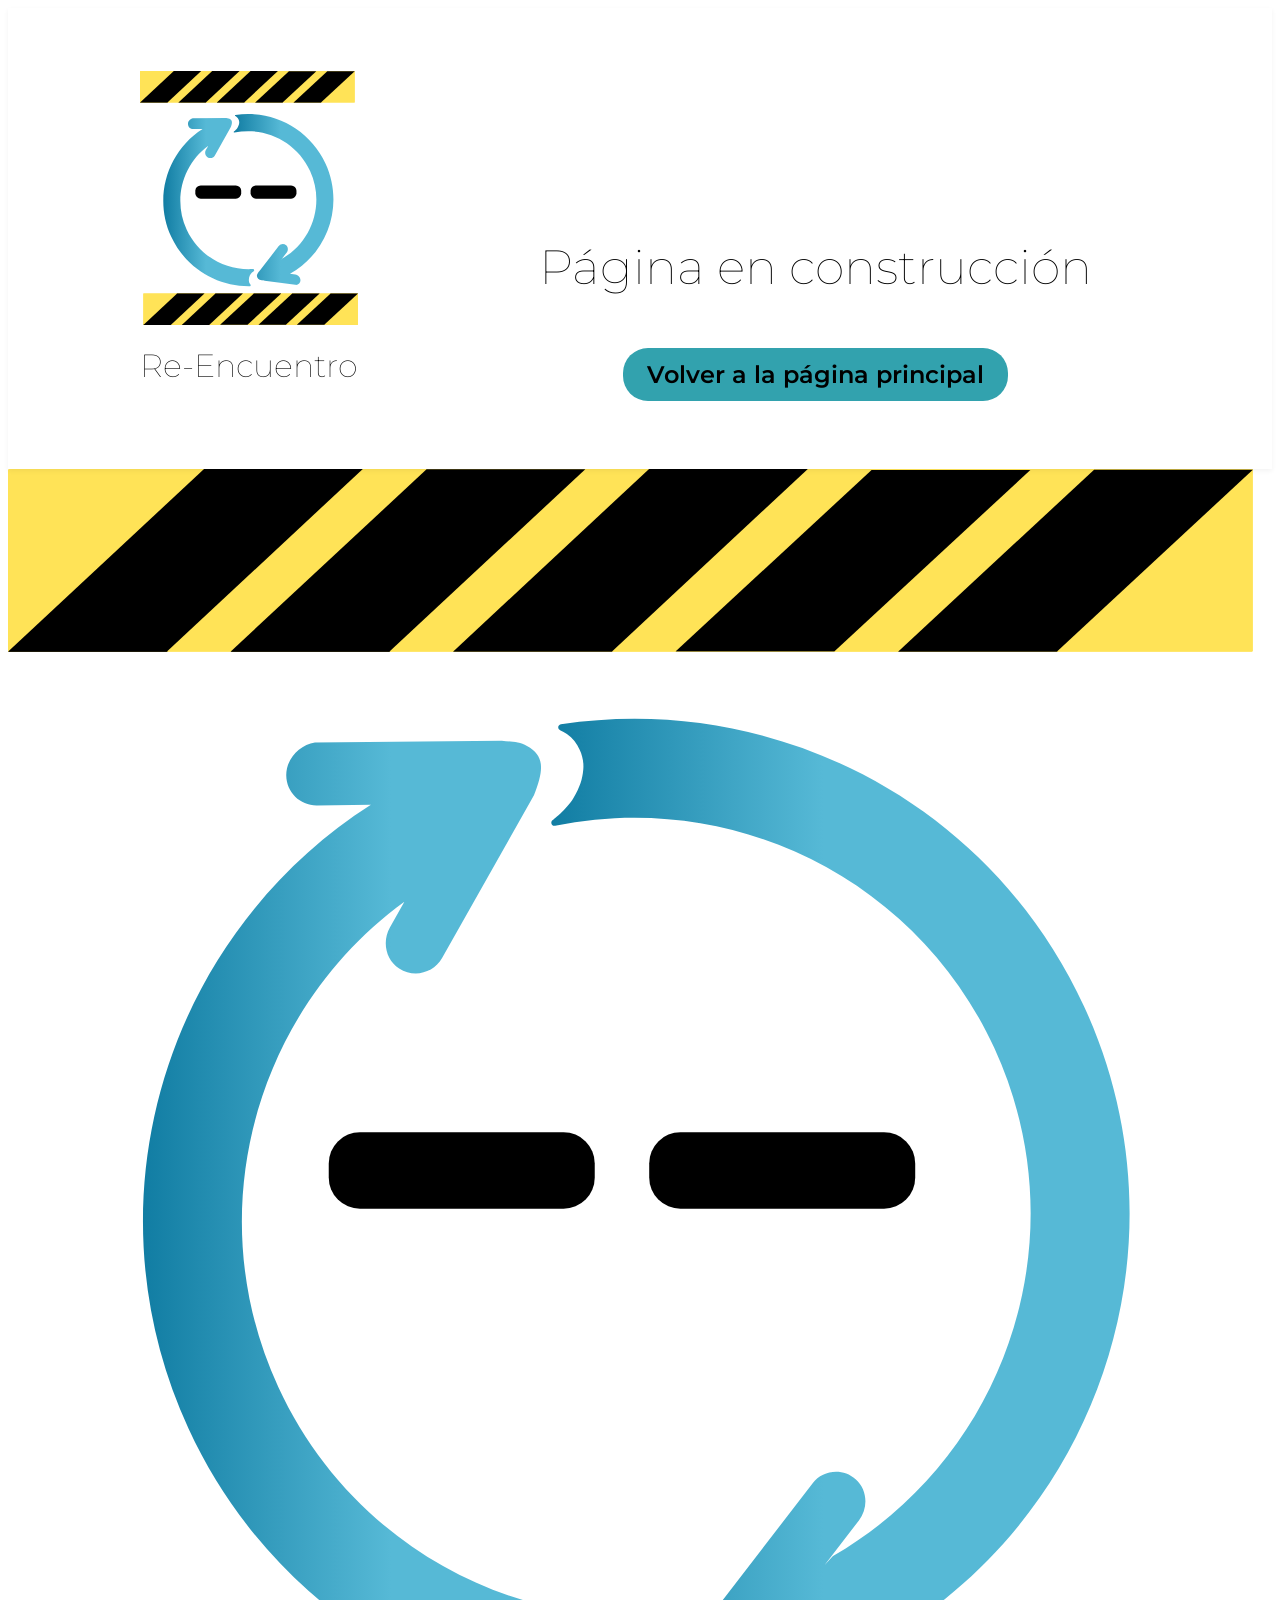
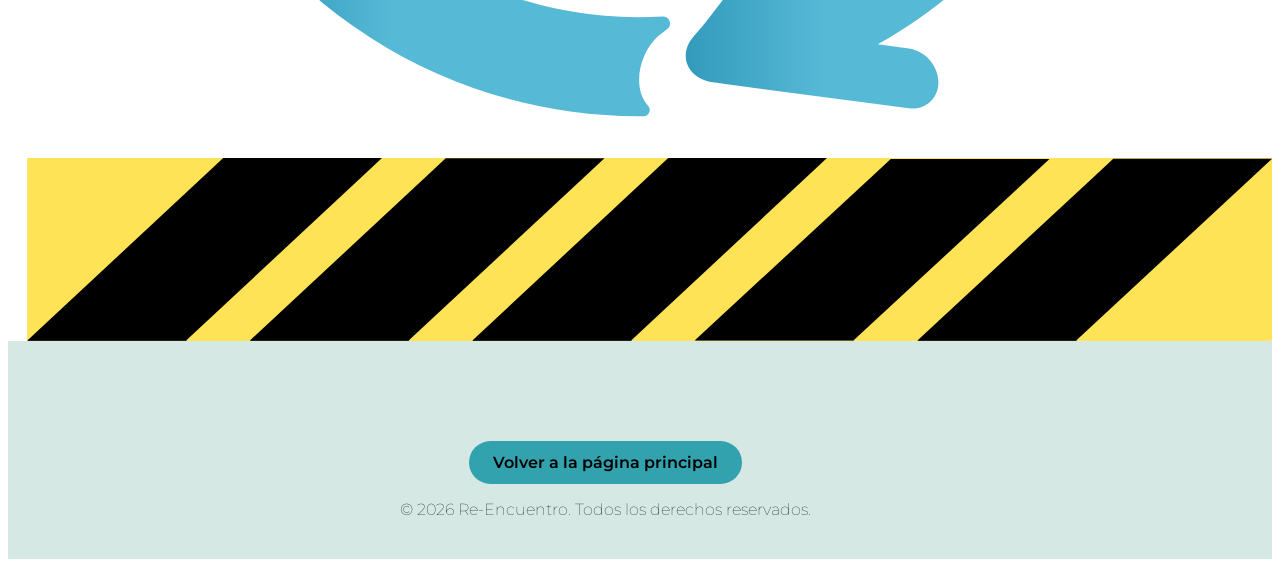
<file: pages/busco.html>
<!DOCTYPE html>
<html lang="es">

<head>
    <meta charset="UTF-8">
    <meta name="viewport" content="width=device-width, initial-scale=1.0">
    <title>Etiquetas QR</title>

<!-- Tipografías Google Fonts Las fuentes de la página son Montserrat css-->
    <link rel="preconnect" href="https://fonts.googleapis.com">
    <link rel="preconnect" href="https://fonts.gstatic.com" crossorigin>
    <link href="https://fonts.googleapis.com/css2?family=Montserrat:wght@400;700&display=swap" rel="stylesheet">
    <family=Montserrat:wght@400;700&display=swap" rel="stylesheet">

<!-- Links a css-->
    <link rel="stylesheet" href="../css/variables.css">
    <link rel="stylesheet" href="../css/style.css">
    <link rel="stylesheet" href="../css/styleBtn.css">
    <link rel="stylesheet" href="../css/styleSection.css">
    <link rel="stylesheet" href="../css/image.css">
    <link rel="stylesheet" href="../css/form.css">
</head>

<!-- página de Etiquetas QR -->
<body> 
    <header>
        <div class="main_header"> <!-- grid ==$0 investigar-->
            <div class="header-container"> 
            <div class="logo_brand">
            <a href="../index.html">
            <img src="../assets/static/logoChicoEnConstruccion.svg" alt="Re-Encuentro" class="logo-img">
            </a>
            <div class="brand-text">
                <h1 class="logo">Re-Encuentro</h1>
            </div>
        </div>
        <div>
            <div class="en-construccion" class="section"><h1> Página en construcción </h1>
            <a href="../index.html" class="btn-volver">Volver a la página principal</a>
        </div>
    </header>

    <main> 
        <div>  
            <section>
            <img src="../assets/static/logoChicoEnConstruccion.svg" alt="Re-Encuentro" class="logo-img">
            </section>
        </div> 
    </main>

    <footer>
        <section>
            <div class="style-footer">
            <a href="../index.html" class="btn-volver">Volver a la página principal</a>
            <p>© 2026 Re-Encuentro. Todos los derechos reservados.</p>
            </div>
    </section>  
</footer>

</body>
</file>
<file: css/variables.css>
/* Paleta de colores 01 */

:root {
    /* Paleta de Colores 01 */

    --color-turquesa: #32a2ae;    /* Turquesa */
    --color-verde: #2d8c72;  /* Verde */
    --color-oscuro: #3f3f3f;      /* Gris de botones */
    --color-shdw: #2e2e2e;

    /*Color hover*/
    --color-hover: #166534; /* Verde más oscuro para hover */   

   /* Colores BG */
    --bg-medio: #c6c6c5;
    --bg-white:#ffffff;

     /* Fuentes */ 
    --texto-dark:#202020;
    --texto-media: #646464;
    --texto-light: #ffffff;

    /* Bordes */
    --borde: #2e2e2e;
    --radio-borde: 25px;
    --ancho-borde-boton: 1px;

    /* Sombra */
    --shdw: #2e2e2e;
    --shdw-green:#2d8c72;  
}
</file>
<file: css/style.css>
/* Logo manenejo 
Class logo

class="logo_desktop"
class="logo_chico"
class="logo_mobile"
class="logo_menu"


/* -----------------------*/
/* El cuerpo del contenido*/
body {
    background-color: var(--bgWhite); /* definido por variables */
    font-family: 'Montserrat', sans-serif;
}
/*Titulos*/
h1 {
    font-family: 'Montserrat', sans-serif;
    font-weight: 100;
    font-style: bold;
}

h2, h3 {
    font-family: 'Montserrat', sans-serif;
    font-weight: 30;
    font-style: normal;
}

h4 {
    font-family: 'Montserrat', sans-serif;
    font-weight: 20;
    font-style: normal;
}

p {
    font-family: 'Montserrat', sans-serif;
    font-weight: 12;
    font-style: normal;
}

.title-botton {
    font-family: 'Montserrat', sans-serif;
    font-weight: 10;
    font-style: normal; 
    color: var(--texto-dark);
    text-align: center;
}

.titulo-seccion {
    text-align: center;
    margin-bottom: 2rem;
}
.fondo-color-seccion {
    background-color: var(--color-turquesa);
    border-radius: var(--radio-borde);
    padding: clamp(1.5rem, 4vw, 3rem);
}

/* Imágenes responsivas */
img {
  max-width: 100%;
  height: auto;
  display: block;
}

.logo-img {
    max-width: 100%;
    height: auto;
    display: block;
    align-content: center;
}

/* Configuración general del Header */
.main_header {
    background-color: var(--bg-white); /* Fondo blanco como la referencia */
    padding: 20px 0;
    box-shadow: 0 2px 5px rgba(0,0,0,0.05);
    position: sticky;
    top: 0;
    z-index: 1000;
    width: 100%;
}
.header-container {
    max-width: 1000px;
    margin: 0 auto;
    display: flex;
    justify-content: space-between;
    align-items: center;
    padding: 0 20px;
}

/* Logo y Texto */
.logo-brand {
    display: flex;
    align-items: left;
    gap: 10px;
}

.slogan {
    font-size: 0.8rem;
    margin: 0;
    font-weight: 400;
    color: var(--texto-media);
}

/* Navegación */
.nav-links {
    display: flex;
    list-style: none;
    gap: 30px;
    margin: 0;
    padding: 0;
}

.nav-links a {
    text-decoration: none;
    color: var(--texto-dark);
    font-weight: 500;
    font-size: 0.95rem;
    transition: color 0.3s;
}

.nav-links a:hover {
    color: var(--color-verde); /* Cambio de color al pasar el mouse */
}

/*Submenus/*

/* Asegura que el padre sea la referencia de posición */
.dropdown {
    position: relative;
}

/* Estilo del submenú oculto */
.submenu {
    display: none;             /* Lo oculta por defecto */
    position: absolute;        /* Lo posiciona justo debajo del padre */
    top: 100%;                 /* Aparece al ras del header */
    left: 0;
    background-color: #ffffff; /* Fondo blanco */
    list-style: none;
    padding: 10px 0;
    min-width: 150px;
    box-shadow: 0 8px 16px rgba(0,0,0,0.1); /* Sombra para que flote */
    border-radius: 8px;
    z-index: 1000;
}

/* Estilo de los links dentro del submenú */
.submenu li a {
    padding: 10px 20px;
    display: block;
    color: var(--texto-dark);
    font-size: 0.9rem;
    text-decoration: none;
}

.submenu li a:hover {
    background-color: var(--bg-medio); /* Tu verde clarito al pasar el mouse */
    color: var(--color-hover); /* verde bosque */
}

/* MOSTRAR EL SUBMENÚ AL PASAR EL MOUSE */
.dropdown:hover .submenu {
    display: block;
}

/* Tarjetas, para mostrar pasos o testimonios */


.fondo-color-seccion {
    background-color: var(--color-turquesa);
    border-radius: var(--radio-borde);
    padding: clamp(1.5rem, 4vw, 3rem);
}
/* Tarjetas, para mostrar pasos o testimonios */
/* Cards pasos */
.grilla-pasos {
    display: grid;
    /*grid-template-columns: repeat(auto-fit, minmax(min(260px, 100%), 1fr)); */
    grid-template-columns: repeat(3, minmax(220px, 1fr));
    gap: 1.5rem;
    align-items: stretch;
    margin-top: 2rem;
    margin-bottom: 2rem;
    padding: clamp(1rem, 4vw, 3.75rem);
    background-color: var(--color-turquesa);
    border-radius: var(--radio-borde);
}

.paso-card {
    position: relative;
    overflow: hidden;
    display: flex;
    background-color: color-mix(in srgb, var(--bg-white) 80%, transparent);
    color: var(--texto-dark);
    padding: 1.5rem;
    border: 1px solid var(--borde);
    border-radius: var(--radio-borde);
    cursor: pointer;
    transition: transform 0.3s ease, box-shadow 0.3s ease;
    height: 100%;
    min-height: 0px;
}

.card-contenido {
    position: relative;
    z-index: 2;
    display: flex;
    flex-direction: column;
    align-items: center;
    justify-content: center;
    text-align: center;
    gap: 0.75rem;
    height: 100%;
    margin-bottom: 3rem;
}

.card-contenido h3 {
    position: top;
    color: var(--texto-light);
    font-weight: 700;
    z-index: 2;
    display: flex;
    flex-direction: column;
    gap: 0.75rem;
}

.card-ilustracion {
    position: absolute;
    inset: 0;
    background-size: cover;
    background-repeat: no-repeat;
    background-position:center;
    border-radius: var(--radio-borde);
    opacity: 1;
    z-index: 0;
    transition: opacity 0.35s ease, transform 0.35s ease;
    transform: scale(0.88);
}

.paso-card::after {
    content: "";
    position: absolute;
    inset: 0;
    background: var(--bg-white);
    opacity: 0;
    transition: opacity 0.35s ease;
    z-index: 1;
}
/*Texto al inicio del card*/
.paso-card h2 {
    display: inline-block;
    color: #ffffff;
    background-color: rgba(0, 0, 0, 0.75);
    padding: 0.4rem 0.8rem;
    border-radius: 12px;
    transition: color 0.3s ease, text-shadow 0.3s ease;
}
/*Texto al post card*/
.paso-card:hover h2 {
    color: var(--texto-dark);
    background-color: transparent;
    text-shadow: none;
}
.paso-card:hover .card-ilustracion {
    opacity: 1;
    transform: scale(1);
}

.paso-card:hover::after {
    opacity: 1;
}

.paso-card:hover {
    transform: translateY(-4px);
    box-shadow: 0 12px 24px rgba(0, 0, 0, 0.12);
}



/* 1. Ocultamos el párrafo inicialmente */
.paso-card .card-contenido p {
    opacity: 0;
    transform: translateY(10px);
    transition: all 0.4s ease;
    visibility: hidden; /* Evita que el mouse detecte el texto oculto */
}

/* 2. Cuando el mouse pasa sobre la card */
.paso-card:hover .card-contenido p {
    opacity: 1;
    transform: translateY(0);
    visibility: visible;
}

/* Bloque QR */

.bloque-qr p {
    margin-bottom: 1rem;
}

/*cta de iniciar pasos, al boton de inicio*/

.contenedor-volver-inicio {
    display: flex;
    justify-content: center;
    text-align: center;
    margin-top: 12rem;
}

/* Testimonios   */

.grilla-testimonios {  /*variante para que se vea una sola columna*/
    display: grid;
    grid-template-columns: 1fr;
    gap: 1.5rem;
}

.testimonio-card {
    position: relative;
    min-height: 320px;
    border-radius: 24px;
    overflow: hidden;
    background-size: cover;
    background-position: center;
    background-repeat: no-repeat;
    cursor: pointer;
    transition: transform 0.35s ease, box-shadow 0.35s ease;
}

.testimonio-card:hover {
    transform: translateY(-4px);
    box-shadow: 0 14px 28px rgba(0, 0, 0, 0.16);
}

.testimonio-overlay {
    position: absolute;
    inset: 0;
    background-color: rgba(0, 0, 0, 0.28);
    z-index: 1;
    transition: background-color 0.3s ease;
}

.testimonio-card:hover .testimonio-overlay {
    background-color: rgba(0, 0, 0, 0.42);
}

.testimonio-contenido {
    position: relative;
    z-index: 2;
    height: 100%;
    display: flex;
    align-items: center;
    justify-content: center;
    text-align: center;
    padding: 2rem;
}

.titulo-impacto {
    color: white;
    background-color: rgba(0, 0, 0, 0.35);
    padding: 0.6rem 1rem;
    border-radius: 14px;
    transition: opacity 0.3s ease, transform 0.3s ease;
}

.numero-impacto {
    position: absolute;
    opacity: 0;
    transform: translateY(10px);
    font-size: 2.4rem;
    font-weight: 700;
    color: white;
    background-color: rgba(0, 0, 0, 0.35);
    padding: 0.6rem 1rem;
    border-radius: 14px;
    transition: opacity 0.3s ease, transform 0.3s ease;
}

.testimonio-card:hover .titulo-impacto {
    opacity: 0;
    transform: translateY(-10px);
}

.testimonio-card:hover .numero-impacto {
    opacity: 1;
    transform: translateY(0);
}

/* Final */

.comunidad {
    background-color: var(--bg-white);
    text-align: center;
}

.style-footer {
    display: flex;
    flex-direction: column;
    background-color: color-mix(in srgb, var(--color-verde), transparent 80%);
    /*opacity: 0.2;   Color oscuro como el 'Ingresar' de la foto */
    padding: 100px 100px 30px 30px;

}
.style-footer p {
    color: #000000; /*No se ven negros*/
    text-align: center;
    margin-bottom: 10px;
    opacity: 1;
}

.footer-nav {
    display: flex;
    justify-content: center;
    gap: 20px; /* Separa los links entre sí */
    margin-bottom: 15px;
}

.footer-nav a {
    text-decoration: none; /* Quita el subrayado */
    color: #000000;       /* Mantiene el negro que definimos */
    font-weight: 600;
    transition: color 0.3s;
}

.footer-nav a:hover {
    color: var(--color-verde); /* Se pone verde cuando pasas el mouse */
}


/* Responsividad: En celulares se ve una sola columna */
@media (max-width: 768px) { 
    /* Cuando la pantalla sea menor a 768px... */
    .grilla-pasos {
        grid-template-columns: 1fr;
        padding: 1rem;
        gap: 3rem;
    }

    .contenedor {
        width: 82%;
    }
    .paso-card {
        padding: 1rem;
        text-align: center;
    }
    .seccion-pasos,
    .general-section,
    .seccion-final-blanca {
        padding: 3rem 0;
    }
}


@media (max-width: 768px) {
    /* Cambia la navegación a un listado vertical */
    .nav-links {
        flex-direction: column; /* Pone los elementos uno abajo del otro */
        align-items: center;    /* Los centra horizontalmente */
        gap: 15px;              /* Espacio de aire entre cada enlace */
        padding: 20px 0;
    }

    /* Ajusta el contenedor del header para que todo se apile */
    .header-container {
        flex-direction: column;
        gap: 20px;
        padding: 20px;
    }
}

@media (orientation: landscape) {
    .seven {
    background-color: var(--bgWhite);
    }
}

@media (orientation: portrait) {
    .seven {
    background-color: var(--bgWhite);
    }
}
</file>
<file: css/styleBtn.css>
/* Botón de Registro (Estilo Handing) */
.contendor-btn {
    display: flex;         /* Activa el modo flexible */
    justify-content: center; /* Los centra horizontalmente en la página */
    gap: 40px;             /* Establece la separación exacta entre botones */
    margin-top: 50px;      /* Les da aire respecto al texto de arriba */
    flex-wrap: wrap;       /* En pantallas chicas, pone uno debajo del otro */
}

.cta-btn {
    display: flex;          /* Convierte al div en contenedor flex */
    justify-content: center; /* Centra el botón horizontalmente */
    align-items: center;    /* Centra el botón verticalmente (si el div tiene altura) */
    width: 100%;            /* Asegura que ocupe todo el ancho disponible */
    margin-top: 2rem;       /* Espacio superior */
}

.btn-register {
    background-color: var(--color-verde); /* Color oscuro como el 'Ingresar' de la foto */
    color: white;
    border: none;
    padding: 10px 25px;
    border-radius: 25px; /* Bordes redondeados */
    font-weight: 600;
    cursor: pointer;
    transition: background-color 0.3s;
}

.btn-register:hover {
    background-color: var(--color-hover); /* Cambia a un verde más oscuro al pasar el mouse */
    box-shadow: var(--shdw); /* Agrega una sombra para dar efecto de profundidad */
}

.btn-registerEncontre {
    position: relative;
    overflow: hidden;
    display: inline-flex;
    align-items: center;
    justify-content: center;
    min-width: 220px;
    min-height: 220px;
    background-color: #fdfdfd;
    color: var(--color-oscuro);
    border: 2px solid var(--color-turquesa);
    border-radius: var(--radio-borde);
    font-weight: 600;
    font-size: 2.5rem;
    cursor: pointer;
    box-shadow: 0 12px 24px rgba(0, 0, 0, 0.15);
    transition: all 0.4s ease; /* Transición suave para todos los estados */
    z-index: 1;
} 

.btn-registerEncontre::before {
    content: "";
    position: absolute;
    inset: 0;
    background-image: url("../assets/static/logoChico.svg");
    background-repeat: no-repeat;
    background-position: center;
    background-size: 120%; /* Un poco más grande para que se note el efecto */
    opacity: 0;
    transition: opacity 0.4s ease;
    filter: drop-shadow(12px 4px 6px rgba(0,0,0,0.30));
    pointer-events: none;
    z-index: 3; /* Por encima del fondo del botón, por debajo del texto */
}

/* El Texto (Capa superior) */
.btn-registerEncontre span {
    position: relative;
    z-index: 4; /* Siempre por encima del logo */
}

.btn-registerEncontre:hover {
    transform: scale(1.1);
    background-color: color-mix(in srgb, var(--color-turquesa) 20%, var(--color-turquesa));
    color:#fdfdfd;
    border: 2px solid var(--color-oscuro);
    z-index: 0;
}

.btn-registerEncontre:hover::before {
    opacity: 0.35;
}

.btn-registerBusco {
    position: relative;
    overflow: hidden;
    display: inline-flex;
    align-items: center;
    justify-content: center;
    min-width: 220px;
    min-height: 220px;
    background-color: #fdfdfd;
    color: var(--color-oscuro);
    border: 2px solid var(--color-turquesa);
    border-radius: var(--radio-borde);
    font-weight: 600;
    font-size: 2.5rem;
    cursor: pointer;
    box-shadow: 0 12px 24px rgba(0, 0, 0, 0.15);
    transition: all 0.4s ease; /* Transición suave para todos los estados */
    z-index: 1;
}


.btn-registerBusco::before {
    content: "";
    position: absolute;
    inset: 0;
    background-image: url("../assets/static/logoChico.svg");
    background-repeat: no-repeat;
    background-position: center;
    background-size: 120%; /* Un poco más grande para que se note el efecto */
    opacity: 0;
    transition: opacity 0.4s ease;
    filter: drop-shadow(12px 4px 6px rgba(0,0,0,0.30));
    pointer-events: none;
    z-index: 3; /* Por encima del fondo del botón, por debajo del texto */
}

/* El Texto (Capa superior) */
.btn-registerBusco span {
    position: relative;
    z-index: 4; /* Siempre por encima del logo */
}

.btn-registerBusco:hover {
    transform: scale(1.1);
    background-color: color-mix(in srgb, var(--color-turquesa) 20%, var(--color-turquesa));
    color:#fdfdfd;
    border: 2px solid var(--color-oscuro);
    z-index: 0;
}

.btn-registerBusco:hover::before {
    opacity: 0.35;
}


.btn-unete {
    display: block;
    width: fit-content;
    margin: 0 auto;
    margin-bottom: 2rem;
    padding: 1rem 44px;
    background-color: var(--color-verde);
    color: var(--texto-light);
    border-radius: 25px;
    font-weight: 600;
    text-decoration: none;
}

.btn-etiquetasQR {
    display: block;
    width: fit-content;
    margin: 0 auto;
    padding: 1rem 44px;
    background-color: var(--color-verde);
    color: var(--texto-light);
    border-radius: 25px;
    font-weight: 600;
    text-decoration: none; 
}

/* Botón de Volver al Inicio */
.btn-volver-inicio {
    display: block;
    width: fit-content;
    margin: 0 auto;
    padding: 1rem 24px;
    background-color: var(--color-oscuro);
    color: var(--texto-light);
    border-radius: 25px;
    font-weight: 600;
    text-decoration: none;
}

.btn-volver-inicio:hover {
    transform: translateY(-2px);
}

/*Botones formularios*/

.btn-comunidad {
    align-self: center;
    padding: 12px 24px;
    margin-top: 2rem;
    border: none;
    border-radius: var(--radio-borde);
    background-color: var(--color-turquesa);
    color: var(--bgWhite);
    font-weight: 600;
    align-self: center;
    cursor: pointer;
}

.btn-comunidad:hover {
    background-color: var(--color-hover);
    color: var(--bgWhite);
}

.btn-enviar {
    align-self: center;
    padding: 12px 24px;
    border: none;
    border-radius: var(--radio-borde);
    background-color: var(--color-turquesa);
    color: var(--bgWhite);
    font-weight: 600;
    cursor: pointer;
}

.btn-enviar:hover {
    background-color: var(--color-hover);
    color: var(--bgWhite);
}

.btn-volver,
.btn-volver:link,
.btn-volver:visited {
    display: inline-block;
    padding: 12px 24px;
    border-radius: 25px;
    text-decoration: none;
    background-color: var(--color-turquesa);
    color: var(--bgWhite);
    font-weight: 600;
    cursor: pointer;
}

.btn-volver:hover {
    background-color: var(--color-hover);
    color: var(--texto-light);
}

/* Estilo específico para el botón de volver en el footer en paginas en construccion*/
.style-footer .btn-volver {
    display: inline-block;
    margin: 0 auto;
}

/* Sin subrayado en los botones de accion */
.btn-registerEncontre,
.btn-registerBusco {
    text-decoration: none;
}
</file>
<file: css/styleSection.css>
.seccion {
    
    border: 20px;
    padding: 10px 25px;
    justify-content: center; /* Centrado horizontal */
    text-align: center;
}

.seccion-pasos {
    padding: 4rem 0;
}

.general-section {
    display: flex;
    flex-direction: column;
    text-align: center; 
    padding: 20px 20px; /* Mucho aire arriba y abajo */
    justify-content: center; 
    background-color: var(--bg-medio);
    width: 100%;
}
.ilustracion-inicio {
    background-color: var(--bgWhite);
}

.contenedor-flex {
    display: flex;
    flex-direction: column;
    align-items: center;
    gap: 30px;              /* Espacio entre título, imagen y texto */
    max-width: 700px;       /* Esto crea el efecto de "columna central" de la referencia */
    width: 90%;             /* Para que en móviles no toque los bordes */
    margin: 0 auto;         /* Asegura el centrado absoluto */
}
.contenedor {
    width: min(1100px, 92%);
    margin: 0 auto;
}
/* Seccion del final */

.seccion-final-blanca {
    text-align: center;
    padding: 3rem 1.5rem;
}

.seccion-final-blanca .cta-btn {
    display: flex;
    justify-content: center;
    margin-top: 2rem;
}

.en-construccion {
    display: flex;
    flex-direction: column;
    align-items: center;
    gap: 20px;
    font-size: 1.5rem;
    text-align: center;
    margin-top: 20%;
    padding: 3rem 3rem;
}
</file>
<file: css/image.css>
/* ----------------------  Ilustraciones de card de pasos -----------------------*/

.card-foto .card-ilustracion {
    background-image: url("../assets/ilustraciones/card-foto.png");
}

.card-match .card-ilustracion {
    background-image: url("../assets/ilustraciones/card-match.png");
}

.card-entrega .card-ilustracion {
    background-image: url("../assets/ilustraciones/card-entrega.png");
}

/*-----------------------Fotos de card de impacto*-----------------------------*/

.plastico-card {
    background-image: url("../assets/photo/plasticos-card.png");
}

.recuperados-card {
    background-image: url("../assets/photo/recuperados-card.png");
}

.fundaciones-card {
    background-image: url("../assets/photo/fundaciones-card.png");
}

/*-----------------------fondo botones busco y encuentro-----------------------------*/
.btn-registerEncontre::before {
    background-image: url("../assets/static/logoChicoEncontre.svg");
}

.btn-registerBusco::before {
    background-image: url("../assets/static/logoChicoBusco.svg");
}
</file>
<file: css/form.css>
/* forzar la fuente en todo el formulario */

.formulario-body {
    font-family: 'Montserrat', sans-serif;
    color: #222222;
}

.formulario-body h1,
.formulario-body p,
.formulario-body label,
.formulario-body input,
.formulario-body textarea,
.formulario-body button,
.formulario-body a {
    font-family: 'Montserrat', sans-serif;
    color: var(--color-texto);
}

/*estilo general del formulario*/

.formulario-body {
    margin: 0;
    background-color: var(--bg01);
    color: var(--color-texto);
    font-family: inherit;
}

.formulario-header {
    padding: 3rem 1.5rem 2rem;
}

.header-form-contenedor {
    max-width: 1100px;
    margin: 0 auto;
    display: flex;
    align-items: center;
    gap: 2rem;
}

.logo-form img {
    width: 110px;
    height: auto;
    display: block;
}

.header-form-texto {
    max-width: 700px;
}

.eyebrow-form {
    margin-bottom: 0.5rem;
    font-weight: 600;
    color: var(--bg-white);
}

.header-form-texto h1 {
    margin-bottom: 1rem;
}

.formulario-main {
    padding: 0 1.5rem;
    box-shadow: var(--texto-dark);
}

.form-comunidad {
    max-width: 1100px;
    margin: 0 auto;
}

.bloque-formulario {
    max-width: 1200px;
    margin: 0 auto;
    background-color: var(--color-turquesa);
    border-radius: 32px;
    padding: 4rem 1.5rem;
}

.formulario-contenedor {
    max-width: 720px;
    margin: 0 auto;
    background-color: var(--bg-white);
    position: relative;
    border-radius: 24px;
    padding: 2rem;
    z-index: 2;
    box-shadow: 0 12px 24px rgba(0, 0, 0, 0.08);
}

.form-contacto {
    display: flex;
    flex-direction: column;
    gap: 1.25rem;
}

.campo-formulario {
    display: flex;
    flex-direction: column;
    background-color: var(--bg-white);;
    gap: 0.5rem;
}

.campo-formulario label {
    font-weight: 600;
}

.campo-formulario input,
.campo-formulario textarea {
    width: 100%;
    padding: 14px 16px;
    border: 2px solid var(--color-turquesa);
    border-radius: 16px;
    background-color: var(--bgWhite);
    color: var(--texto-dark);
    font: inherit;
    box-sizing: border-box;
}

.campo-formulario textarea {
    min-height: 150px;
    resize: vertical;
}

.formulario-footer {
    padding: 2rem 1.5rem 3rem;
    text-align: center;
}
</file>
